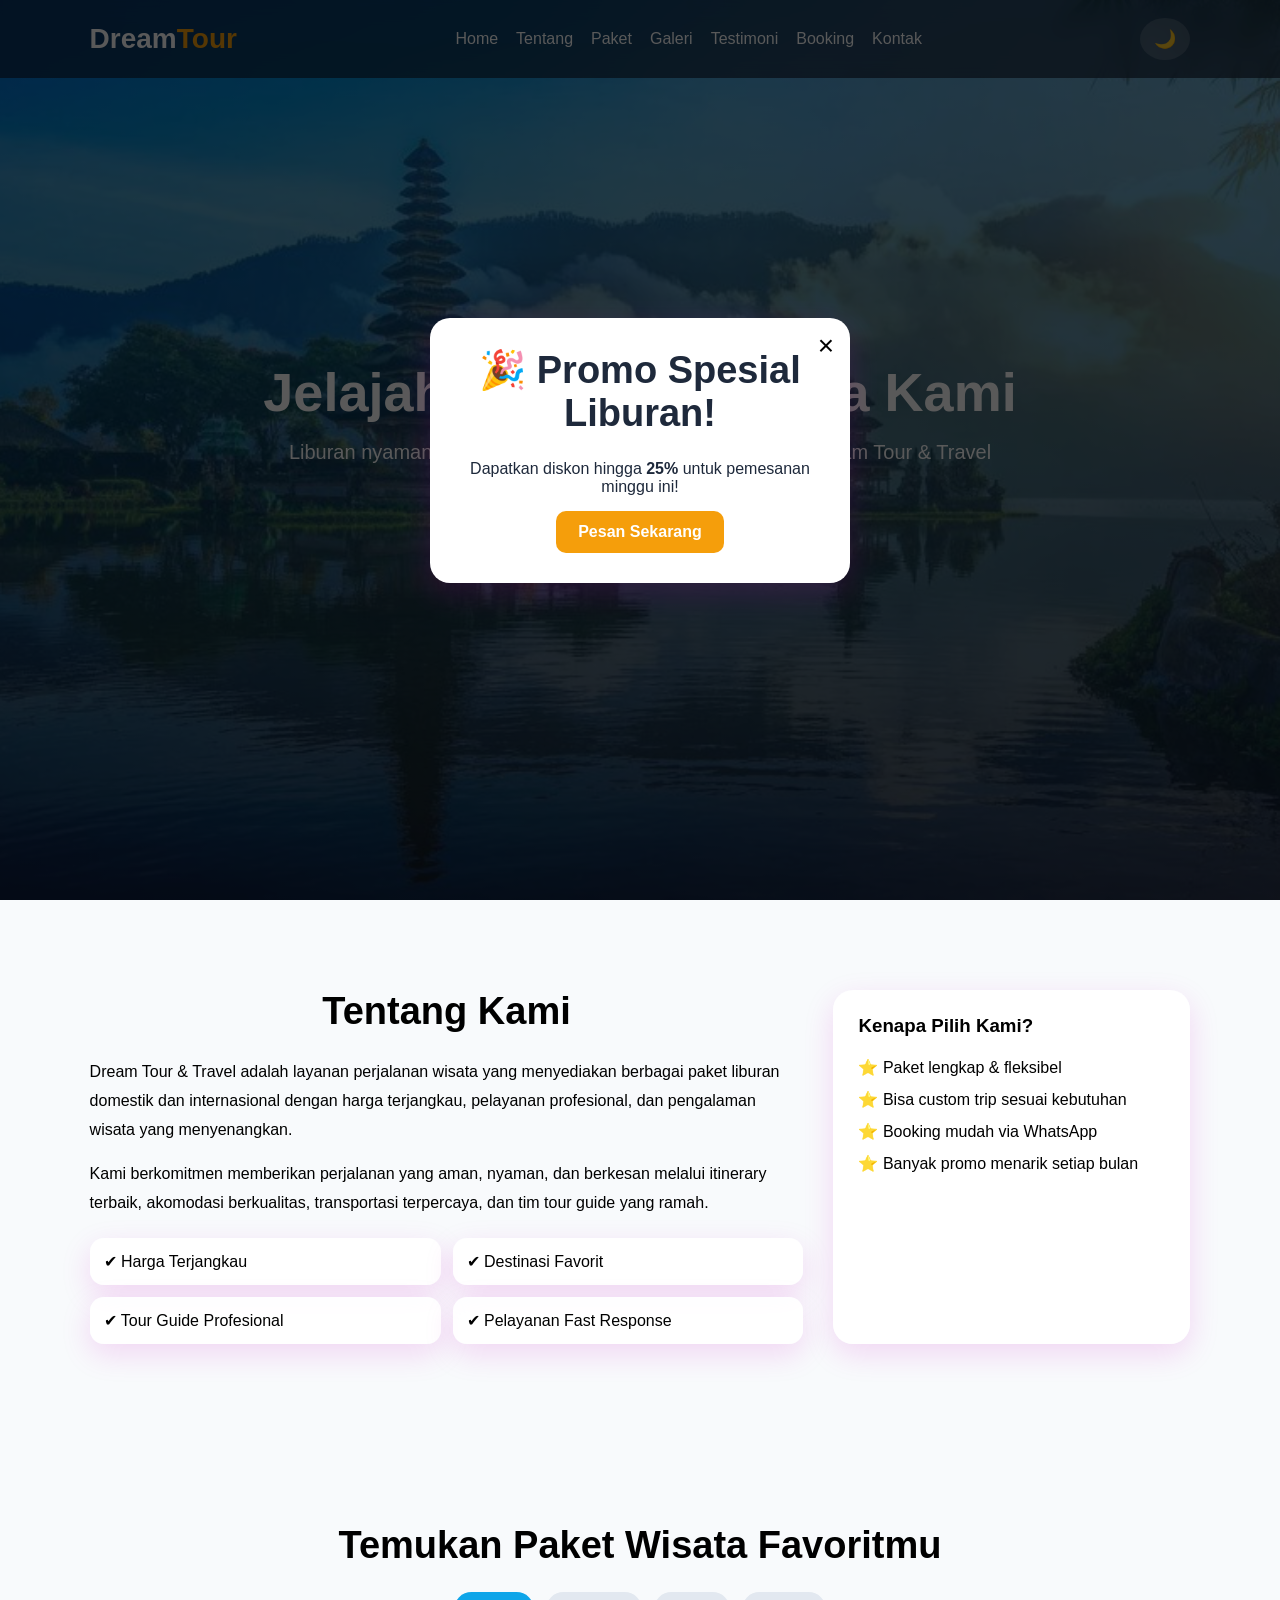
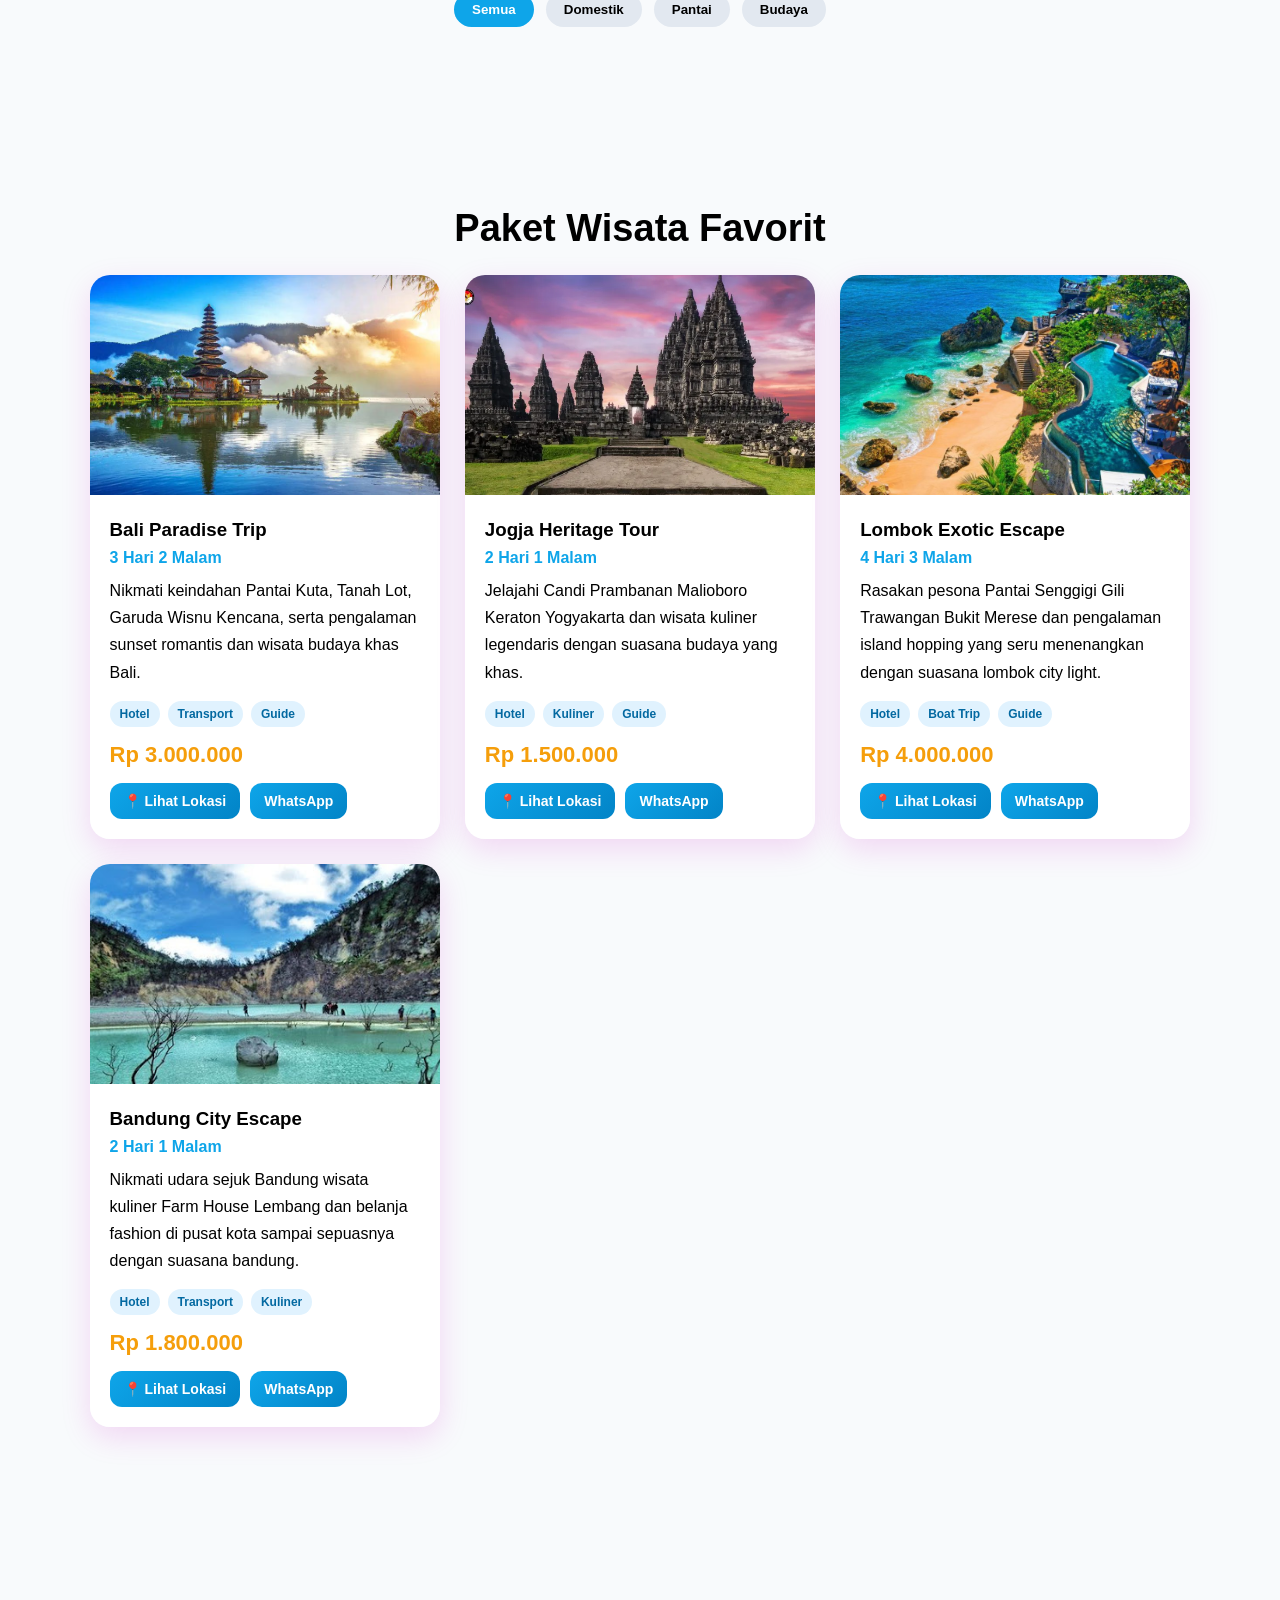
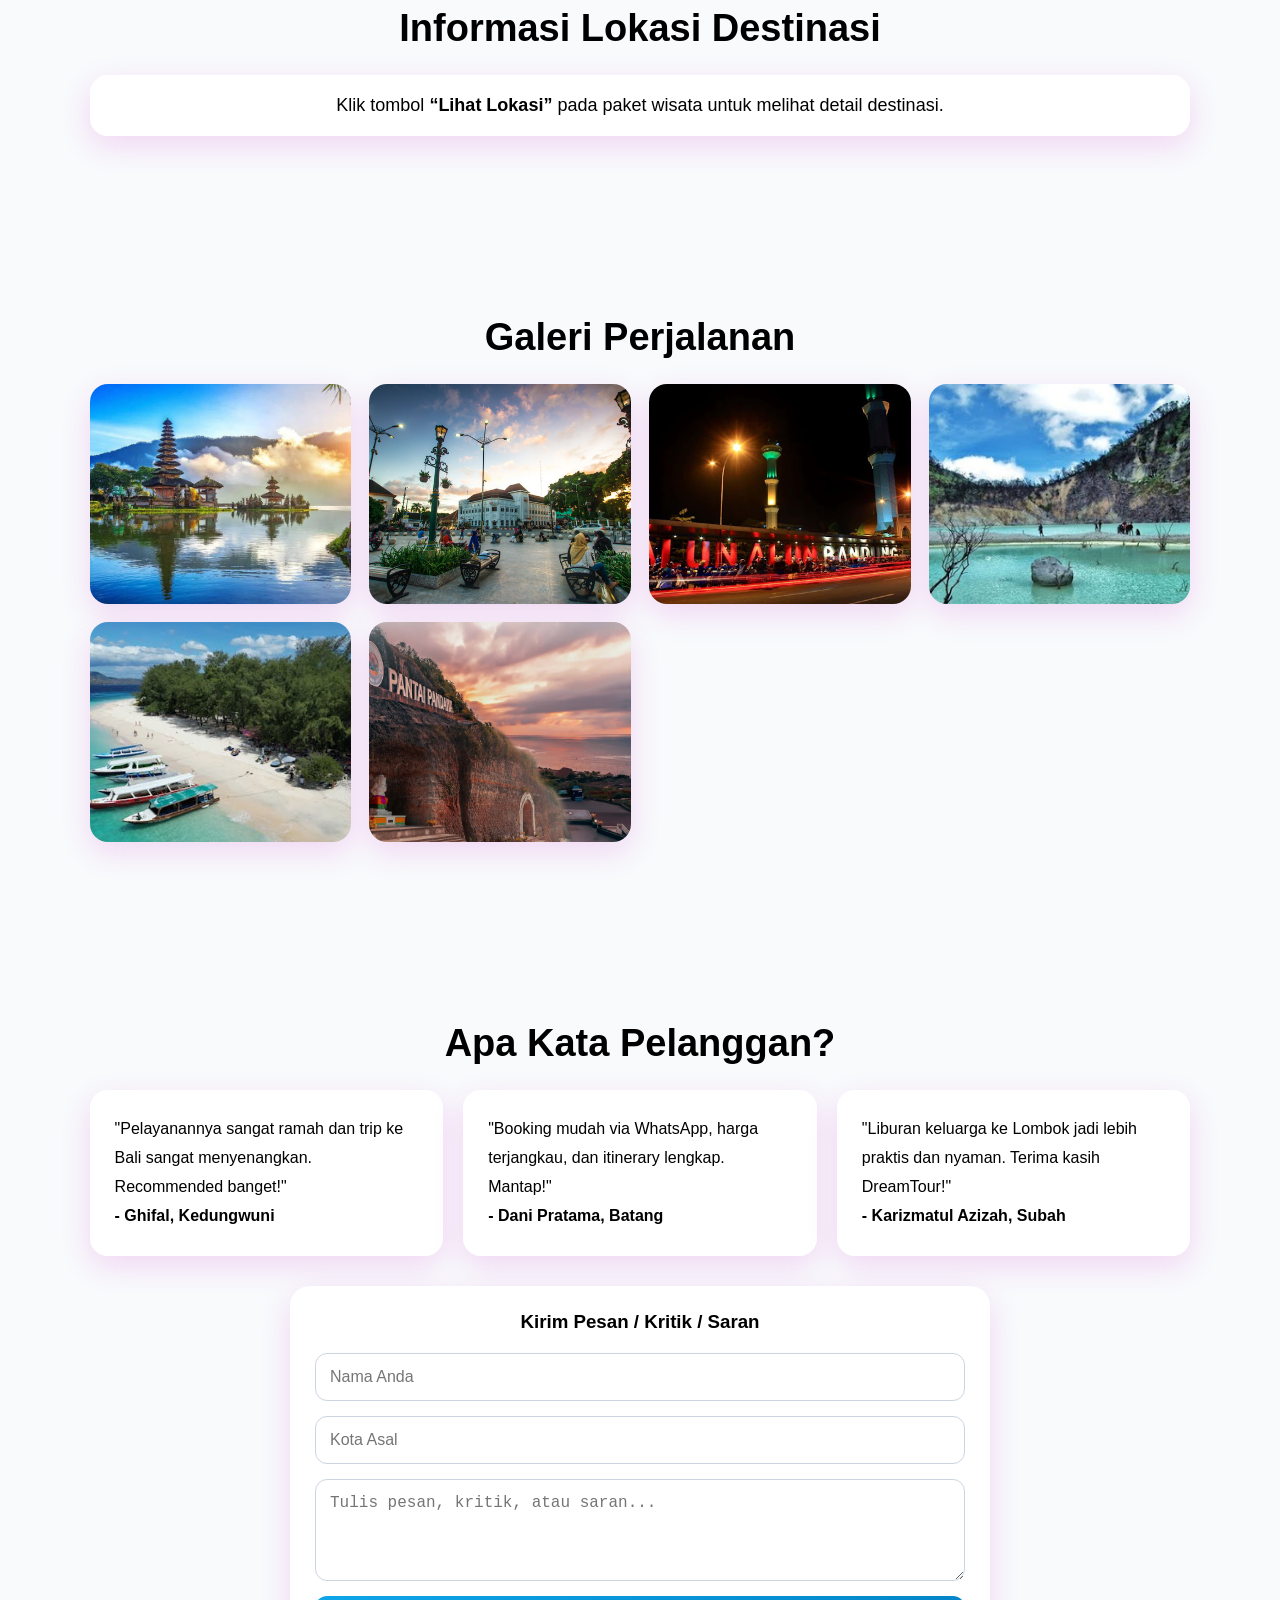
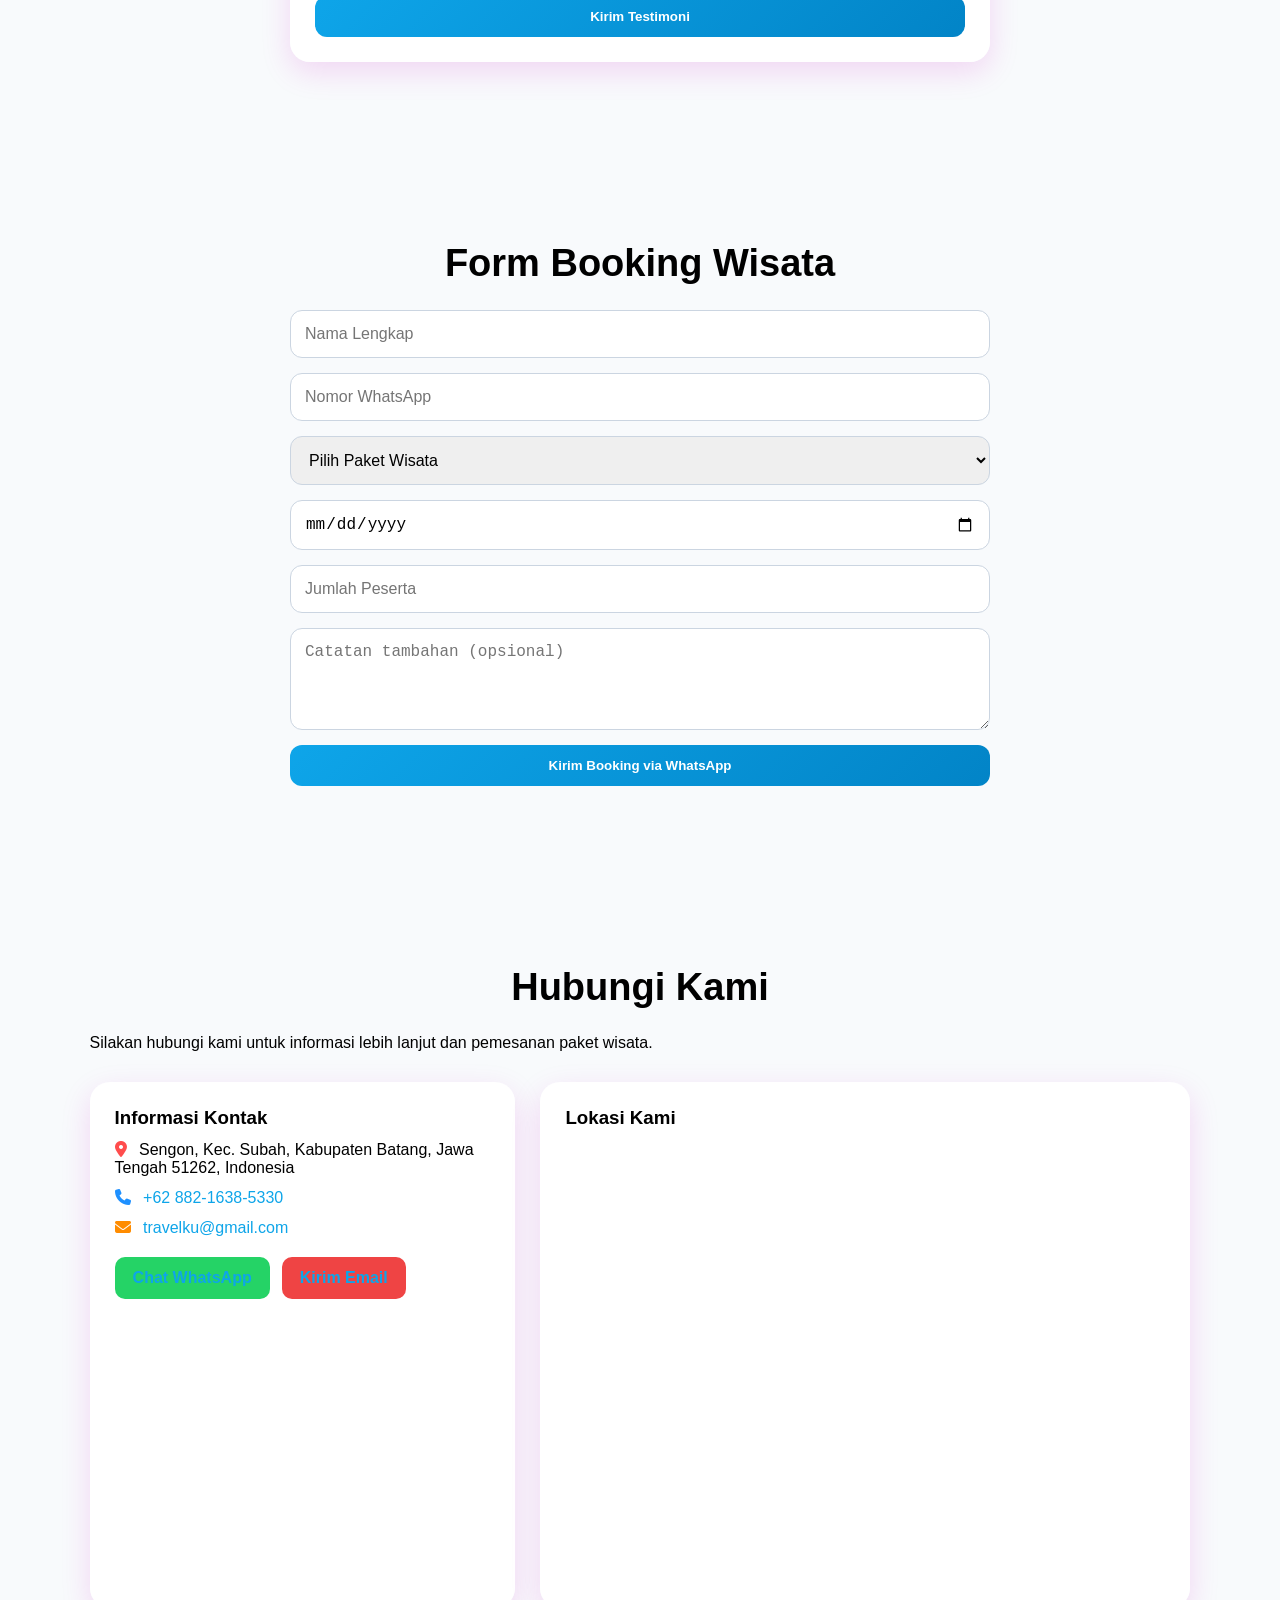
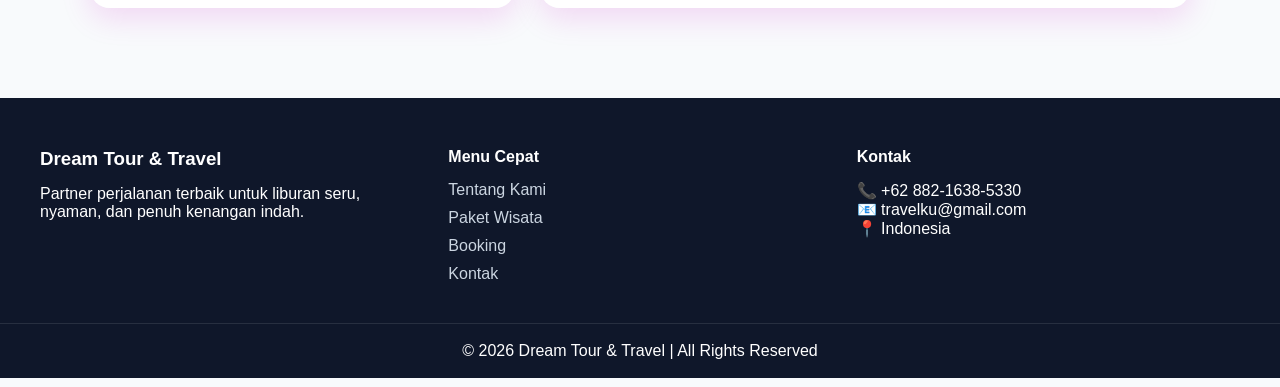
<file: index.html>
<!DOCTYPE html>
<html lang="id">
<head>
  <meta charset="UTF-8" />
  <meta name="viewport" content="width=device-width, initial-scale=1.0" />
  <title>Dream Tour & Travel - Jelajahi Dunia Bersama Kami</title>
  <link rel="stylesheet" href="style.css" />
</head>
<body>

  <!-- LOADING SCREEN -->
  <div id="loader">
    <div class="loader-content">
      <div class="spinner"></div>
      <h2>Dream Tour & Travel</h2>
      <p>Menyiapkan perjalanan terbaik untuk Anda...</p>
    </div>
  </div>

  <!-- POPUP PROMO -->
  <div id="promoPopup" class="promo-popup">
    <div class="promo-box">
      <button class="close-promo" id="closePromo">&times;</button>
      <h2>🎉 Promo Spesial Liburan!</h2>
      <p>Dapatkan diskon hingga <strong>25%</strong> untuk pemesanan minggu ini!</p>
      <a href="#booking" class="promo-btn">Pesan Sekarang</a>
    </div>
  </div>

  <!-- HEADER -->
  <header class="hero" id="home">
    <nav class="navbar">
      <h1 class="logo">Dream<span>Tour</span></h1>
      <ul class="nav-links">
        <li><a href="#home">Home</a></li>
        <li><a href="#tentang">Tentang</a></li>
        <li><a href="#paket">Paket</a></li>
        <li><a href="#galeri">Galeri</a></li>
        <li><a href="#testimoni">Testimoni</a></li>
        <li><a href="#booking">Booking</a></li>
        <li><a href="#kontak">Kontak</a></li>
      </ul>
      <button id="darkModeToggle" class="dark-btn">🌙</button>
    </nav>

    <div class="hero-overlay"></div>

    <div class="hero-text reveal">
      <h2>Jelajahi Dunia Bersama Kami</h2>
      <p>Liburan nyaman, aman, seru, dan tak terlupakan bersama Dream Tour & Travel</p>
      <div class="hero-buttons">
        <a href="#paket" class="btn">Lihat Paket</a>
        <a href="#booking" class="btn btn-outline">Booking Sekarang</a>
      </div>
    </div>
  </header>

  <!-- TENTANG KAMI -->
  <section id="tentang" class="about section">
    <div class="container about-grid">
      <div class="about-text reveal">
        <h2>Tentang Kami</h2>
        <p>
          Dream Tour & Travel adalah layanan perjalanan wisata yang menyediakan berbagai paket liburan
          domestik dan internasional dengan harga terjangkau, pelayanan profesional, dan pengalaman
          wisata yang menyenangkan.
        </p>
        <p>
          Kami berkomitmen memberikan perjalanan yang aman, nyaman, dan berkesan melalui itinerary terbaik,
          akomodasi berkualitas, transportasi terpercaya, dan tim tour guide yang ramah.
        </p>
        <div class="about-points">
          <div class="point">✔ Harga Terjangkau</div>
          <div class="point">✔ Destinasi Favorit</div>
          <div class="point">✔ Tour Guide Profesional</div>
          <div class="point">✔ Pelayanan Fast Response</div>
        </div>
      </div>
      <div class="about-card reveal">
        <h3>Kenapa Pilih Kami?</h3>
        <ul>
          <li>⭐ Paket lengkap & fleksibel</li>
          <li>⭐ Bisa custom trip sesuai kebutuhan</li>
          <li>⭐ Booking mudah via WhatsApp</li>
          <li>⭐ Banyak promo menarik setiap bulan</li>
        </ul>
      </div>
    </div>
  </section>

  <!-- FILTER PAKET -->
  <section class="filter-section section">
    <div class="container reveal">
      <h2>Temukan Paket Wisata Favoritmu</h2>
      <div class="filter-buttons">
        <button class="filter-btn active" data-filter="all">Semua</button>
        <button class="filter-btn" data-filter="domestik">Domestik</button>
        <button class="filter-btn" data-filter="pantai">Pantai</button>
        <button class="filter-btn" data-filter="budaya">Budaya</button>
      </div>
    </div>
  </section>

  <!-- PAKET WISATA -->
  <section id="paket" class="packages section">
    <div class="container">
      <h2 class="reveal">Paket Wisata Favorit</h2>
      <div class="cards">

        <!-- BALI -->
        <div class="card reveal" data-category="domestik pantai">
          <img src="img/bali.jpg" alt="Bali">
          <div class="card-content">
            <h3>Bali Paradise Trip</h3>
            <p class="duration">3 Hari 2 Malam</p>
            <p class="desc">
              Nikmati keindahan Pantai Kuta, Tanah Lot, Garuda Wisnu Kencana, serta pengalaman sunset romantis dan wisata budaya khas Bali.
            </p>
            <div class="includes">
              <span>Hotel</span>
              <span>Transport</span>
              <span>Guide</span>
            </div>
            <span class="price">Rp 3.000.000</span>
            <div class="trip-actions">
              <button class="btn small-btn lokasi-btn" data-location="Bali - Pantai Kuta, Tanah Lot, GWK">📍 Lihat Lokasi</button>
              <a href="https://wa.me/6288216385330?text=Halo%20Dream%20Tour,%20saya%20ingin%20booking%20paket%20Bali%20Paradise%20Trip" target="_blank" class="btn small-btn">WhatsApp</a>
            </div>
          </div>
        </div>

        <!-- JOGJA -->
        <div class="card reveal" data-category="domestik budaya">
          <img src="img/candi.webp" alt="Yogyakarta">
          <div class="card-content">
            <h3>Jogja Heritage Tour</h3>
            <p class="duration">2 Hari 1 Malam</p>
            <p class="desc">
              Jelajahi Candi Prambanan Malioboro Keraton Yogyakarta dan wisata kuliner legendaris dengan suasana budaya yang khas.
            </p>
            <div class="includes">
              <span>Hotel</span>
              <span>Kuliner</span>
              <span>Guide</span>
            </div>
            <span class="price">Rp 1.500.000</span>
            <div class="trip-actions">
              <button class="btn small-btn lokasi-btn" data-location="Yogyakarta - Malioboro, Keraton, Prambanan">📍 Lihat Lokasi</button>
              <a href="https://wa.me/6288216385330?text=Halo%20Dream%20Tour,%20saya%20ingin%20booking%20paket%20Jogja%20Heritage%20Tour" target="_blank" class="btn small-btn">WhatsApp</a>
            </div>
          </div>
        </div>

        <!-- LOMBOK -->
        <div class="card reveal" data-category="domestik pantai">
          <img src="img/lombok.jpg" alt="Lombok">
          <div class="card-content">
            <h3>Lombok Exotic Escape</h3>
            <p class="duration">4 Hari 3 Malam</p>
            <p class="desc">
              Rasakan pesona Pantai Senggigi Gili Trawangan Bukit Merese dan pengalaman island hopping yang seru menenangkan dengan suasana lombok city light.
            </p>
            <div class="includes">
              <span>Hotel</span>
              <span>Boat Trip</span>
              <span>Guide</span>
            </div>
            <span class="price">Rp 4.000.000</span>
            <div class="trip-actions">
              <button class="btn small-btn lokasi-btn" data-location="Lombok - Senggigi, Gili Trawangan, Bukit Merese">📍 Lihat Lokasi</button>
              <a href="https://wa.me/6288216385330?text=Halo%20Dream%20Tour,%20saya%20ingin%20booking%20paket%20Lombok%20Exotic%20Escape" target="_blank" class="btn small-btn">WhatsApp</a>
            </div>
          </div>
        </div>

        <!-- BANDUNG -->
        <div class="card reveal" data-category="domestik budaya">
          <img src="img/bandung.jpg" alt="Bandung">
          <div class="card-content">
            <h3>Bandung City Escape</h3>
            <p class="duration">2 Hari 1 Malam</p>
            <p class="desc">
              Nikmati udara sejuk Bandung wisata kuliner Farm House Lembang dan belanja fashion di pusat kota sampai sepuasnya dengan suasana bandung.
            </p>
            <div class="includes">
              <span>Hotel</span>
              <span>Transport</span>
              <span>Kuliner</span>
            </div>
            <span class="price">Rp 1.800.000</span>
            <div class="trip-actions">
              <button class="btn small-btn lokasi-btn" data-location="Bandung - Lembang, Farm House, Braga">📍 Lihat Lokasi</button>
              <a href="https://wa.me/6288216385330?text=Halo%20Dream%20Tour,%20saya%20ingin%20booking%20paket%20Bandung%20City%20Escape" target="_blank" class="btn small-btn">WhatsApp</a>
            </div>
          </div>
        </div>

      </div>
    </div>
  </section>

  <!-- LOKASI INFO -->
  <section class="location-info section">
    <div class="container reveal">
      <h2>Informasi Lokasi Destinasi</h2>
      <div id="locationDisplay" class="location-box">
        Klik tombol <strong>“Lihat Lokasi”</strong> pada paket wisata untuk melihat detail destinasi.
      </div>
    </div>
  </section>

  <!-- GALERI -->
  <section id="galeri" class="gallery section">
    <div class="container">
      <h2 class="reveal">Galeri Perjalanan</h2>
      <div class="gallery-grid">
        <img class="reveal" src="img/bali.jpg" alt="Galeri Bali">
        <img class="reveal" src="img/malioboro.png" alt="Galeri Jogja">
        <img class="reveal" src="img/bandung malam.jpg" alt="Galeri Lombok">
        <img class="reveal" src="img/bandung.jpg" alt="Galeri Bandung">
        <img class="reveal" src="img/laut lombok.jpeg" alt="Galeri Travel 1">
        <img class="reveal" src="img/pantai dewata.jpeg" alt="Galeri Travel 2">
      </div>
    </div>
  </section>

  <!-- TESTIMONI -->
  <section id="testimoni" class="testimonials section">
    <div class="container">
      <h2 class="reveal">Apa Kata Pelanggan?</h2>
      <div class="testimonial-grid">
        <div class="testimonial-card reveal">
          <p>"Pelayanannya sangat ramah dan trip ke Bali sangat menyenangkan. Recommended banget!"</p>
          <h4>- Ghifal, Kedungwuni</h4>
        </div>
        <div class="testimonial-card reveal">
          <p>"Booking mudah via WhatsApp, harga terjangkau, dan itinerary lengkap. Mantap!"</p>
          <h4>- Dani Pratama, Batang</h4>
        </div>
        <div class="testimonial-card reveal">
          <p>"Liburan keluarga ke Lombok jadi lebih praktis dan nyaman. Terima kasih DreamTour!"</p>
          <h4>- Karizmatul Azizah, Subah</h4>
        </div>
      </div>
    </div>
    <div class="testimonial-form-box reveal">
  <h3>Kirim Pesan / Kritik / Saran</h3>
  <form id="testimonialForm" class="testimonial-form">
    <input type="text" id="customerName" placeholder="Nama Anda" required>
    <input type="text" id="customerCity" placeholder="Kota Asal" required>
    <textarea id="customerMessage" rows="4" placeholder="Tulis pesan, kritik, atau saran..." required></textarea>
    <button type="submit" class="btn">Kirim Testimoni</button>
  </form>
</div>
  </section>

  <!-- FORM BOOKING -->
  <section id="booking" class="booking section">
    <div class="container">
      <h2 class="reveal">Form Booking Wisata</h2>
      <form id="bookingForm" class="booking-form reveal">
        <input type="text" id="nama" placeholder="Nama Lengkap" required>
        <input type="tel" id="telepon" placeholder="Nomor WhatsApp" required>
        <select id="paketPilihan" required>
          <option value="">Pilih Paket Wisata</option>
          <option value="Bali Paradise Trip">Bali Paradise Trip</option>
          <option value="Jogja Heritage Tour">Jogja Heritage Tour</option>
          <option value="Lombok Exotic Escape">Lombok Exotic Escape</option>
          <option value="Bandung City Escape">Bandung City Escape</option>
        </select>
        <input type="date" id="tanggal" required>
        <input type="number" id="jumlah" placeholder="Jumlah Peserta" min="1" required>
        <textarea id="catatan" rows="4" placeholder="Catatan tambahan (opsional)"></textarea>
        <button type="submit" class="btn">Kirim Booking via WhatsApp</button>
      </form>
    </div>
  </section>
  <!-- KONTAK -->
  <section id="kontak" class="contact-section section">
    <div class="container">
      <h2 class="reveal">Hubungi Kami</h2>
      <p class="reveal">Silakan hubungi kami untuk informasi lebih lanjut dan pemesanan paket wisata.</p>

      <div class="contact-wrapper">
        <div class="contact-info reveal">
          <h3>Informasi Kontak</h3>
          <!-- Pastikan Font Awesome sudah ditambahkan di <head> -->
<link rel="stylesheet" href="https://cdnjs.cloudflare.com/ajax/libs/font-awesome/6.4.0/css/all.min.css"/>

<p>
  <i class="fas fa-map-marker-alt" style="color:#ff4d4d; margin-right:8px;"></i>
  <strong></strong> Sengon, Kec. Subah, Kabupaten Batang, Jawa Tengah 51262, Indonesia
</p>

<p>
  <i class="fas fa-phone" style="color:#1e90ff; margin-right:8px;"></i>
  <strong></strong> <a href="tel:+62 882-1638-5330">+62 882-1638-5330</a>
</p>

<p>
  <i class="fas fa-envelope" style="color:#ff8c00; margin-right:8px;"></i>
  <strong></strong> <a href="mailto:travelku@gmail.com">travelku@gmail.com</a>
</p>
          <div class="contact-buttons">
            <a href="https://wa.me/6288216385330" target="_blank" class="btn-wa">Chat WhatsApp</a>
            <a href="mailto:travelku@gmail.com" class="btn-email">Kirim Email</a>
          </div>
        </div>

        <div class="contact-map reveal">
          <h3>Lokasi Kami</h3>
          <iframe src="https://www.google.com/maps/embed?pb=!4v1775700683008!6m8!1m7!1sjV12ZFsiaigFdkXMkCzjmQ!2m2!1d-6.949788188370013!2d109.8375693732716!3f176.34334144591952!4f0.9199810320761088!5f0.7820865974627469" width="600" height="450" style="border:0;" allowfullscreen="" loading="lazy" referrerpolicy="no-referrer-when-downgrade"></iframe>
        </div>
      </div>
    </div>
  </section>

  <!-- FOOTER -->
  <footer class="footer">
    <div class="container footer-grid">
      <div>
        <h3>Dream Tour & Travel</h3>
        <p>Partner perjalanan terbaik untuk liburan seru, nyaman, dan penuh kenangan indah.</p>
      </div>
      <div>
        <h4>Menu Cepat</h4>
        <ul>
          <li><a href="#tentang">Tentang Kami</a></li>
          <li><a href="#paket">Paket Wisata</a></li>
          <li><a href="#booking">Booking</a></li>
          <li><a href="#kontak">Kontak</a></li>
        </ul>
      </div>
      <div>
        <h4>Kontak</h4>
        <p>📞 +62 882-1638-5330</p>
        <p>📧 travelku@gmail.com</p>
        <p>📍 Indonesia</p>
      </div>
    </div>
    <div class="footer-bottom">
      <p>© 2026 Dream Tour & Travel | All Rights Reserved</p>
    </div>
  </footer>

  <script src="script.js"></script>
</body>
</html>
</file>
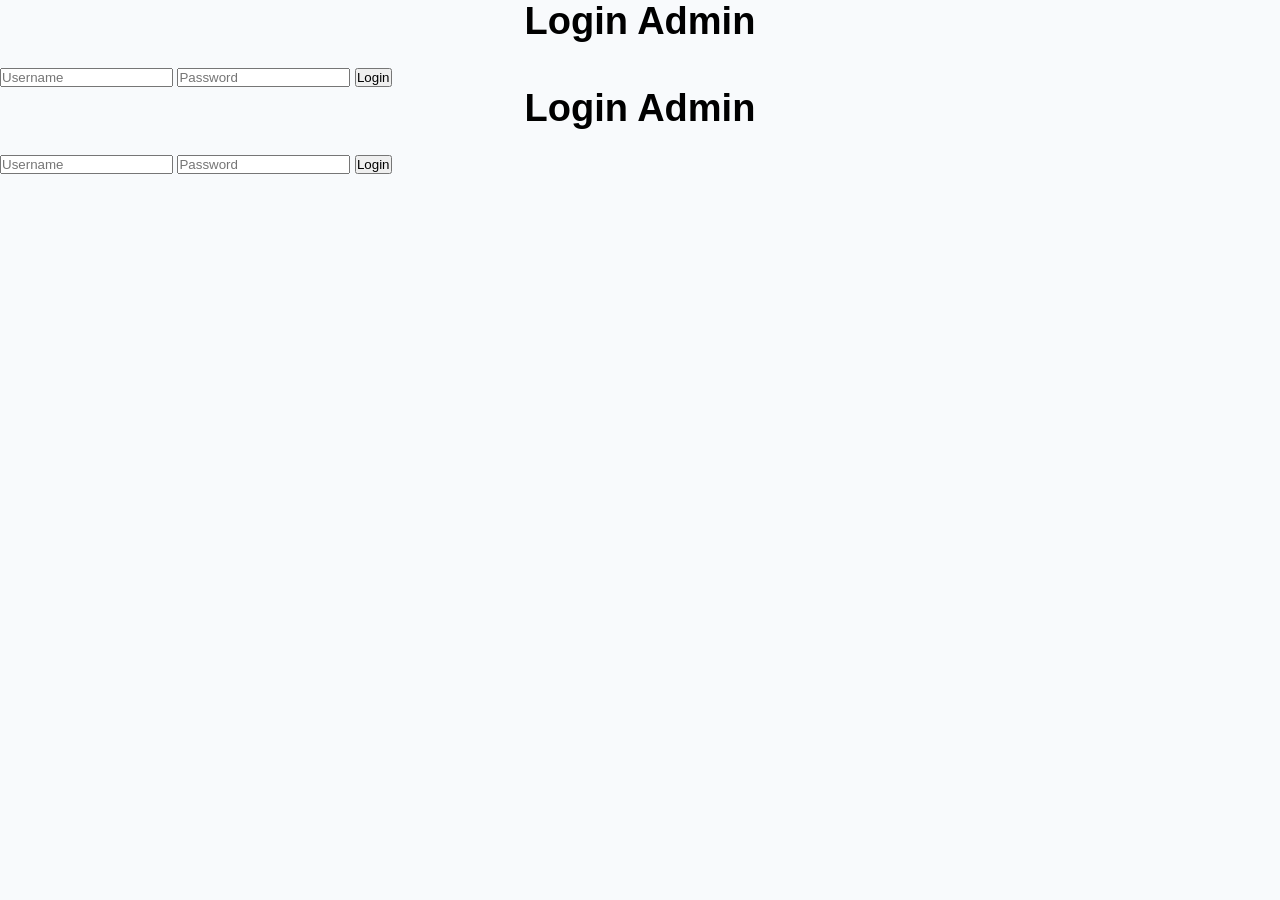
<file: dashboard.html>
<!DOCTYPE html>
<html lang="id">
<head>
    <meta charset="UTF-8">
    <title>Login Admin - Dream Tour</title>
    <link rel="stylesheet" href="style.css">
</head>
<body class="login-body">

<div class="login-box">
    <h2>Login Admin</h2>
    <input type="text" id="username" placeholder="Username">
    <input type="password" id="password" placeholder="Password">
    <button onclick="login()">Login</button>
    <p id="error"></p>
</div>

<script src="script.js"></script>
</body>
</html>
<!DOCTYPE html>
<html lang="id">
<head>
    <meta charset="UTF-8">
    <title>Login Admin - Dream Tour</title>
    <link rel="stylesheet" href="style.css">
</head>
<body class="login-body">

<div class="login-box">
    <h2>Login Admin</h2>
    <input type="text" id="username" placeholder="Username">
    <input type="password" id="password" placeholder="Password">
    <button onclick="login()">Login</button>
    <p id="error"></p>
</div>

<script src="script.js"></script>
</body>
</html>
</file>
<file: style.css>
* {
  margin: 0;
  padding: 0;
  box-sizing: border-box;
  scroll-behavior: smooth;
}

:root {
  --primary: #0ea5e9;
  --secondary: #0284c7;
  --accent: #f59e0b;
  --dark: #0f172a;
  --light: #f8fafc;
  --text: #000000;
  --card: rgba(255, 255, 255, 0.95);
  --shadow: 0 10px 30px rgba(211, 11, 194, 0.15);
}

body.dark-mode {
  --light: #0b1120;
  --text: #e2e8f0;
  --card: rgba(28, 26, 29, 0.95);
  --shadow: 0 10px 30px rgba(0, 174, 243, 0.897);
}

body {
  font-family: 'Poppins', sans-serif;
  background: var(--light);
  color: var(--text);
  transition: 0.4s ease;
}

/* LOADER */
#loader {
  position: fixed;
  inset: 0;
  background: linear-gradient(135deg, #0ea5e9, #0284c7);
  display: flex;
  justify-content: center;
  align-items: center;
  z-index: 99999;
  color: white;
  transition: opacity 0.6s ease, visibility 0.6s ease;
}

#loader.hidden {
  opacity: 0;
  visibility: hidden;
}

.loader-content {
  text-align: center;
}

.spinner {
  width: 70px;
  height: 70px;
  border: 6px solid rgba(255,255,255,0.3);
  border-top: 6px solid #fff;
  border-radius: 50%;
  margin: 0 auto 20px;
  animation: spin 1s linear infinite;
}

@keyframes spin {
  to { transform: rotate(360deg); }
}

/* POPUP PROMO */
.promo-popup {
  position: fixed;
  inset: 0;
  background: rgba(0,0,0,0.65);
  display: none;
  justify-content: center;
  align-items: center;
  z-index: 9999;
}

.promo-popup.show {
  display: flex;
}

.promo-box {
  background: white;
  color: #1e293b;
  padding: 30px;
  border-radius: 20px;
  text-align: center;
  max-width: 420px;
  width: 90%;
  box-shadow: var(--shadow);
  animation: popIn 0.4s ease;
  position: relative;
}

body.dark-mode .promo-box {
  background: #1e293b;
  color: #fff;
}

@keyframes popIn {
  from { transform: scale(0.7); opacity: 0; }
  to { transform: scale(1); opacity: 1; }
}

.close-promo {
  position: absolute;
  top: 12px;
  right: 16px;
  background: transparent;
  border: none;
  font-size: 28px;
  cursor: pointer;
}

.promo-btn {
  display: inline-block;
  margin-top: 15px;
  background: var(--accent);
  color: #fff;
  padding: 12px 22px;
  border-radius: 10px;
  text-decoration: none;
  font-weight: bold;
}

/* NAVBAR */
.navbar {
  position: fixed;
  top: 0;
  width: 100%;
  z-index: 999;
  display: flex;
  justify-content: space-between;
  align-items: center;
  padding: 18px 7%;
  background: rgba(15, 23, 42, 0.65);
  backdrop-filter: blur(10px);
}

.logo {
  color: white;
  font-size: 28px;
  font-weight: 800;
}

.logo span {
  color: var(--accent);
}

.nav-links {
  list-style: none;
  display: flex;
  gap: 18px;
}

.nav-links a {
  color: white;
  text-decoration: none;
  font-weight: 500;
  transition: 0.3s;
}

.nav-links a:hover {
  color: var(--accent);
}

.dark-btn {
  background: rgba(255,255,255,0.15);
  border: none;
  color: white;
  padding: 10px 14px;
  border-radius: 50%;
  cursor: pointer;
  font-size: 18px;
}

/* HERO */
.hero {
  height: 100vh;
  background: url('img/bali.jpg') center/cover no-repeat;
  position: relative;
  display: flex;
  align-items: center;
  justify-content: center;
  text-align: center;
  padding: 0 20px;
}

.hero-overlay {
  position: absolute;
  inset: 0;
  background: linear-gradient(rgba(2, 132, 199, 0.55), rgba(15, 23, 42, 0.75));
}

.hero-text {
  position: relative;
  z-index: 2;
  color: white;
  max-width: 760px;
}

.hero-text h2 {
  font-size: 54px;
  margin-bottom: 18px;
}

.hero-text p {
  font-size: 20px;
  margin-bottom: 28px;
}

.hero-buttons {
  display: flex;
  justify-content: center;
  gap: 15px;
  flex-wrap: wrap;
}

/* GLOBAL */
.section {
  padding: 90px 7%;
}

.container {
  max-width: 1200px;
  margin: auto;
}

h2 {
  font-size: 38px;
  margin-bottom: 25px;
  text-align: center;
}

.btn {
  display: inline-block;
  background: linear-gradient(135deg, var(--primary), var(--secondary));
  color: white;
  padding: 13px 24px;
  border-radius: 12px;
  text-decoration: none;
  border: none;
  cursor: pointer;
  font-weight: 700;
  transition: 0.3s;
}

.btn:hover {
  transform: translateY(-3px);
  box-shadow: var(--shadow);
}

.btn-outline {
  background: transparent;
  border: 2px solid white;
}

.small-btn {
  padding: 10px 14px;
  font-size: 14px;
}

/* ABOUT */
.about-grid {
  display: grid;
  grid-template-columns: 2fr 1fr;
  gap: 30px;
}

.about-text p {
  margin-bottom: 16px;
  line-height: 1.8;
}

.about-points {
  display: grid;
  grid-template-columns: repeat(2, 1fr);
  gap: 12px;
  margin-top: 20px;
}

.point {
  background: var(--card);
  padding: 14px;
  border-radius: 14px;
  box-shadow: var(--shadow);
}

.about-card {
  background: var(--card);
  padding: 25px;
  border-radius: 20px;
  box-shadow: var(--shadow);
}

.about-card h3 {
  margin-bottom: 15px;
}

.about-card ul {
  list-style: none;
  line-height: 2;
}

/* FILTER */
.filter-buttons {
  display: flex;
  justify-content: center;
  gap: 12px;
  flex-wrap: wrap;
}

.filter-btn {
  padding: 10px 18px;
  border: none;
  border-radius: 30px;
  background: #e2e8f0;
  cursor: pointer;
  font-weight: 700;
}

.filter-btn.active {
  background: var(--primary);
  color: white;
}

body.dark-mode .filter-btn {
  background: #1e293b;
  color: white;
}

/* CARDS */
.cards {
  display: grid;
  grid-template-columns: repeat(auto-fit, minmax(270px, 1fr));
  gap: 25px;
}

.card {
  background: var(--card);
  border-radius: 20px;
  overflow: hidden;
  box-shadow: var(--shadow);
  transition: 0.4s ease;
}

.card:hover {
  transform: translateY(-10px);
}

.card img {
  width: 100%;
  height: 220px;
  object-fit: cover;
}

.card-content {
  padding: 20px;
}

.card h3 {
  margin-bottom: 8px;
}

.duration {
  color: var(--primary);
  font-weight: 700;
  margin-bottom: 10px;
}

.desc {
  line-height: 1.7;
  margin-bottom: 15px;
}

.includes {
  display: flex;
  gap: 8px;
  flex-wrap: wrap;
  margin-bottom: 15px;
}

.includes span {
  background: #e0f2fe;
  color: #0369a1;
  padding: 6px 10px;
  border-radius: 20px;
  font-size: 12px;
  font-weight: 700;
}

body.dark-mode .includes span {
  background: #1e3a8a;
  color: #dbeafe;
}

.price {
  display: block;
  font-size: 22px;
  font-weight: 800;
  color: var(--accent);
  margin-bottom: 15px;
}

.trip-actions {
  display: flex;
  gap: 10px;
  flex-wrap: wrap;
}

/* LOCATION */
.location-box {
  background: var(--card);
  padding: 20px;
  border-radius: 18px;
  box-shadow: var(--shadow);
  text-align: center;
  font-size: 18px;
}

/* GALLERY */
.gallery-grid {
  display: grid;
  grid-template-columns: repeat(auto-fit, minmax(220px, 1fr));
  gap: 18px;
}

.gallery-grid img {
  width: 100%;
  height: 220px;
  object-fit: cover;
  border-radius: 18px;
  box-shadow: var(--shadow);
  transition: 0.4s;
}

.gallery-grid img:hover {
  transform: scale(1.04);
}

/* TESTIMONIALS */
.testimonial-grid {
  display: grid;
  grid-template-columns: repeat(auto-fit, minmax(260px, 1fr));
  gap: 20px;
}

.testimonial-card {
  background: var(--card);
  padding: 25px;
  border-radius: 18px;
  box-shadow: var(--shadow);
  line-height: 1.8;
}

.testimonial-form-box {
  background: var(--card);
  margin-top: 30px;
  padding: 25px;
  border-radius: 20px;
  box-shadow: var(--shadow);
  max-width: 700px;
  margin-left: auto;
  margin-right: auto;
}

.testimonial-form-box h3 {
  text-align: center;
  margin-bottom: 20px;
}

.testimonial-form {
  display: grid;
  gap: 15px;
}

.testimonial-form input,
.testimonial-form textarea {
  width: 100%;
  padding: 14px;
  border-radius: 12px;
  border: 1px solid #cbd5e1;
  outline: none;
  font-size: 16px;
}

body.dark-mode .testimonial-form input,
body.dark-mode .testimonial-form textarea {
  background: #1e293b;
  color: white;
  border: 1px solid #334155;
}

.delete-btn{
  margin-top:10px;
  padding:6px 12px;
  border:none;
  border-radius:8px;
  background:#ef4444;
  color:white;
  cursor:pointer;
  font-size:14px;
}

.delete-btn:hover{
  background:#dc2626;
}

/* BOOKING */
.booking-form {
  max-width: 700px;
  margin: auto;
  display: grid;
  gap: 15px;
}

.booking-form input,
.booking-form select,
.booking-form textarea {
  width: 100%;
  padding: 14px;
  border-radius: 12px;
  border: 1px solid #cbd5e1;
  outline: none;
  font-size: 16px;
}

body.dark-mode .booking-form input,
body.dark-mode .booking-form select,
body.dark-mode .booking-form textarea {
  background: #1e293b;
  color: white;
  border: 1px solid #334155;
}


/* CONTACT */
.contact-wrapper {
  display: grid;
  grid-template-columns: 1fr 1fr;
  gap: 25px;
  margin-top: 30px;
}

.contact-info,
.contact-map {
  background: var(--card);
  padding: 25px;
  border-radius: 20px;
  box-shadow: var(--shadow);
}

.contact-info p {
  margin: 12px 0;
}

.contact-info a {
  color: var(--primary);
  text-decoration: none;
}

.contact-buttons {
  margin-top: 20px;
  display: flex;
  gap: 12px;
  flex-wrap: wrap;
}

.btn-wa,
.btn-email {
  text-decoration: none;
  color: white;
  padding: 12px 18px;
  border-radius: 10px;
  font-weight: 700;
}

.btn-wa {
  background: #25D366;
}

.btn-email {
  background: #ef4444;
}

/* FOOTER */
.footer {
  background: #0f172a;
  color: white;
  padding-top: 50px;
}

.footer-grid {
  display: grid;
  grid-template-columns: repeat(auto-fit, minmax(230px, 1fr));
  gap: 25px;
  padding-bottom: 30px;
}

.footer h3, .footer h4 {
  margin-bottom: 15px;
}

.footer ul {
  list-style: none;
}

.footer ul li {
  margin-bottom: 10px;
}

.footer a {
  color: #cbd5e1;
  text-decoration: none;
}

.footer-bottom {
  text-align: center;
  padding: 18px;
  border-top: 1px solid rgba(255,255,255,0.1);
}

/* REVEAL ANIMATION */
.reveal {
  opacity: 0;
  transform: translateY(40px);
  transition: all 0.8s ease;
}

.reveal.active {
  opacity: 1;
  transform: translateY(0);
}

/* RESPONSIVE */
@media (max-width: 992px) {
  .navbar {
    flex-wrap: wrap;
    gap: 10px;
  }

  .nav-links {
    flex-wrap: wrap;
    justify-content: center;
  }

  .about-grid,
  .contact-wrapper {
    grid-template-columns: 1fr;
  }

  .hero-text h2 {
    font-size: 42px;
  }
}

@media (max-width: 768px) {
  .hero-text h2 {
    font-size: 34px;
  }

  h2 {
    font-size: 28px;
  }

  .hero-text p {
    font-size: 16px;
  }

  .navbar {
    padding: 15px 5%;
  }

  .section {
    padding: 70px 5%;
  }
}
</file>
